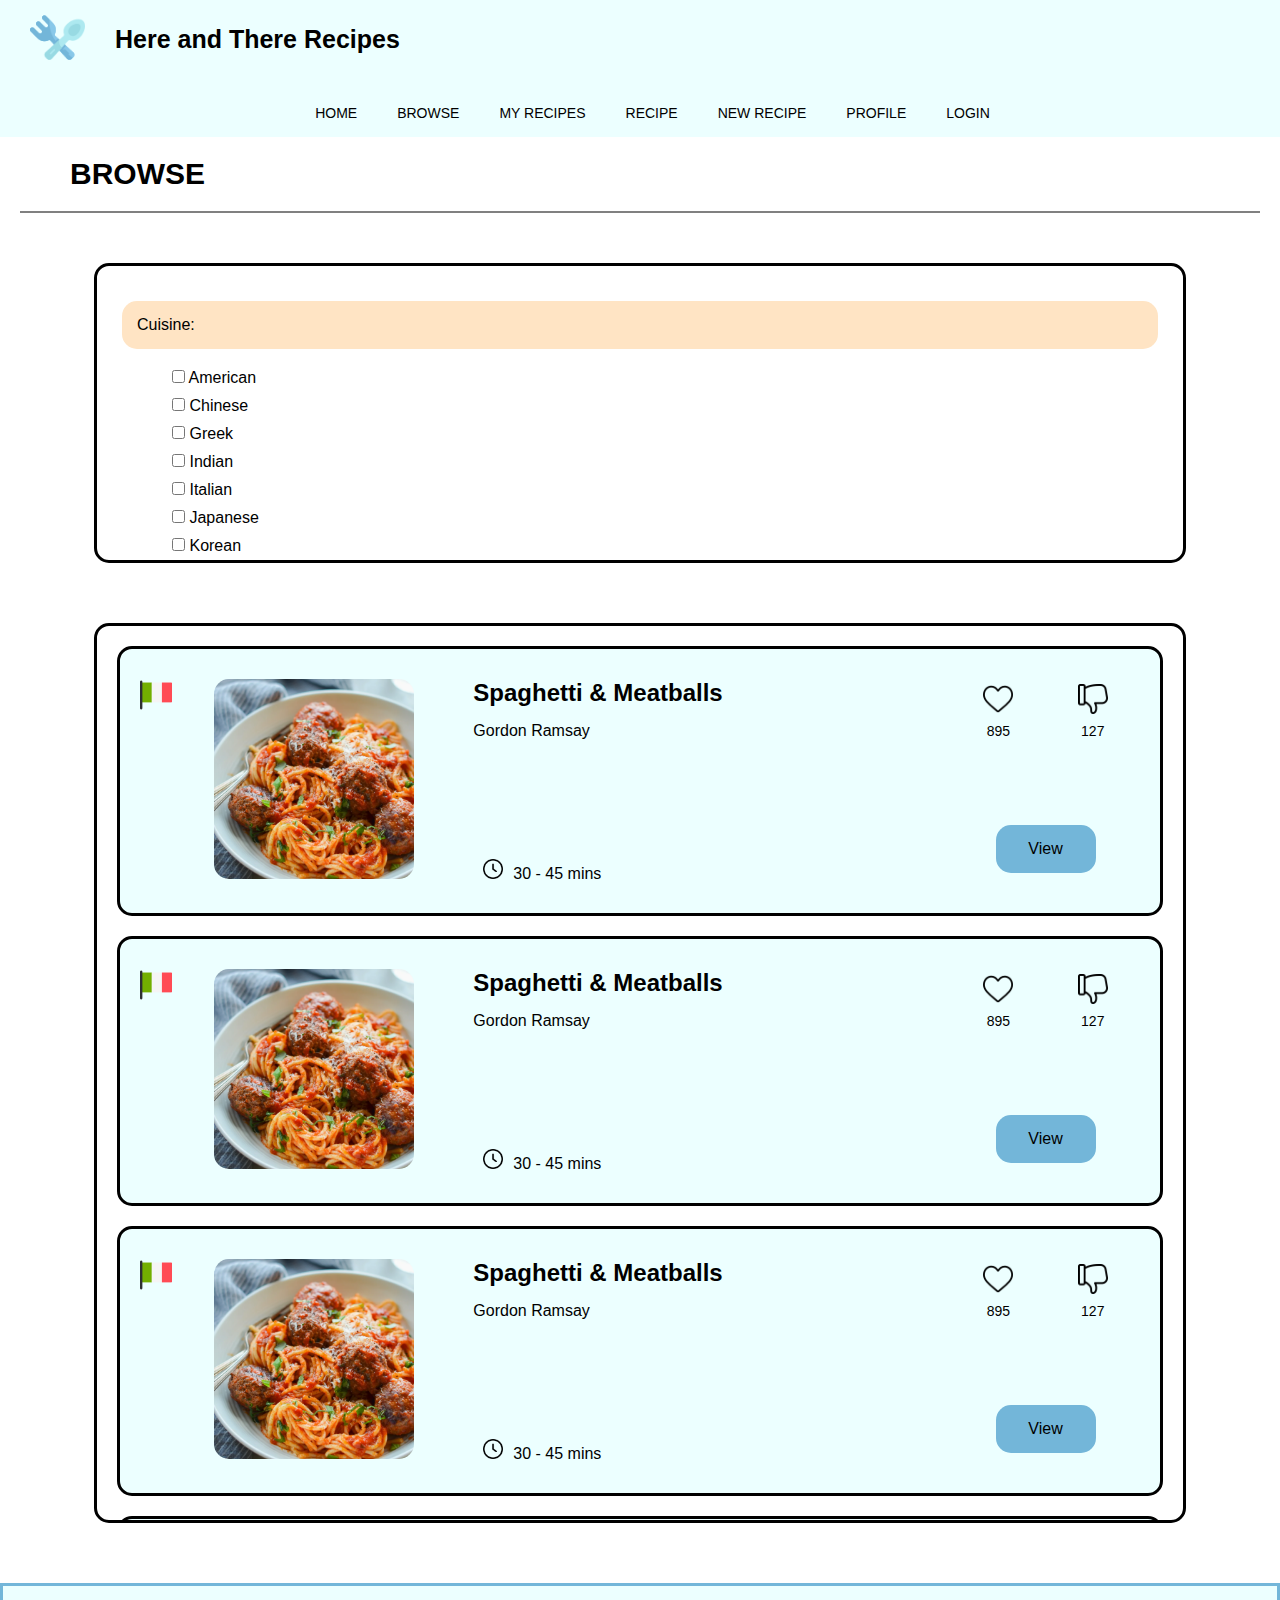
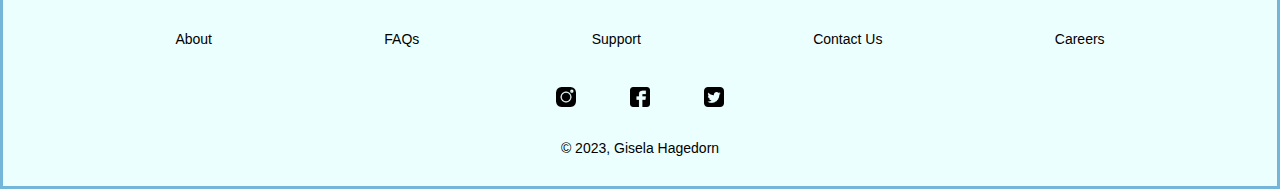
<file: browse.html>
<!DOCTYPE html>
<html lang="en">
    <head>
        <title>Browse</title>
        <meta name="viewport" content="width=device-width, initial-scale=1.0">
        <link rel="icon" type="image/png" href="img/flavicon.png">
        <link rel="stylesheet" href="style.css">
    </head>
    <body>
        <script src="scripts/script.js"></script>

        <!--*Navbar-->
        <nav class="navbar">
            <div class="logo">
                <div class="container">
                    <a href="index.html">
                        <img src="img/logo.png" alt="Logo Image" id="logo_image">
                    </a>
                </div>
                <div class="container">
                    <p id="logo_title">Here and There Recipes</p>
                </div>
            </div>
            <ul class="nav_links">
                <li><a href="index.html">HOME</a></li>
                <li><a href="browse.html">BROWSE</a></li>
                <li><a href="myrecipes.html">MY RECIPES</a></li>
                <li><a href="recipe.html">RECIPE</a></li>
                <li><a href="newrecipe.html">NEW RECIPE</a></li>
                <li><a href="profile.html">PROFILE</a></li>
                <li><a href="login.html">LOGIN</a></li>
            </ul>
        </nav>

        <!--*Main-->
        <main>
            <div class="page_title">
                <h1>BROWSE</h1>
                <hr>
            </div>
            <!--*Page Content-->
            <div class="page_content" id="browse_page">
                <div class="split_content">
                    <!--*Aside-->
                    <aside class="scrollable">
                        <!--Cuisine Filter-->
                        <div class="filter_option" id="cuisine_options">
                            <p class="filter_title">Cuisine:</p>
                            <form>
                                <div class="filter_choice">
                                    <input type="checkbox" value="American" class="input_cuisine_check">
                                    <label >American</label>
                                </div>
                                <div class="filter_choice">
                                    <input type="checkbox" value="Chinese" class="input_cuisine_check">
                                    <label>Chinese</label>
                                </div>
                                <div class="filter_choice">
                                    <input type="checkbox" value="Greek" class="input_cuisine_check">
                                    <label>Greek</label>
                                </div>
                                <div class="filter_choice">
                                    <input type="checkbox" value="Indian" class="input_cuisine_check">
                                    <label>Indian</label>
                                </div>
                                <div class="filter_choice">
                                    <input type="checkbox" value="Italian" class="input_cuisine_check">
                                    <label >Italian</label>
                                </div>
                                <div class="filter_choice">
                                    <input type="checkbox" value="Japanese" class="input_cuisine_check">
                                    <label>Japanese</label>
                                </div>
                                <div class="filter_choice">
                                    <input type="checkbox" value="Korean" class="input_cuisine_check">
                                    <label>Korean</label>
                                </div>
                                <div class="filter_choice">
                                    <input type="checkbox" value="Mexican" class="input_cuisine_check">
                                    <label>Mexican</label>
                                </div>
                            </form>   
                        </div>
                        <!--Style Filter-->
                        <div class="filter_option">
                            <p class="filter_title">Style:</p>
                            <div class="filter_choice">
                                <input type="checkbox">
                                <label>Quick and Easy</label>
                            </div>
                            <div class="filter_choice">
                                <input type="checkbox">
                                <label >Vegetarian</label>
                            </div>
                            <div class="filter_choice">
                                <input type="checkbox">
                                <label>Vegan</label>
                            </div>
                            <div class="filter_choice">
                                <input type="checkbox">
                                <label>Fusion</label>
                            </div>
                            <div class="filter_choice">
                                <input type="checkbox">
                                <label>Gourmet</label>
                            </div>
                            <div class="filter_choice">
                                <input type="checkbox">
                                <label>Traditional</label>
                            </div>
                        </div>
                        <!--Difficulty Filter-->
                        <div class="filter_option">
                            <p class="filter_title">Difficulty:</p>
                            <div class="filter_choice">
                                <input type="checkbox">
                                <label>Super Easy</label>
                            </div>
                            <div class="filter_choice">
                                <input type="checkbox">
                                <label >Beginner</label>
                            </div>
                            <div class="filter_choice">
                                <input type="checkbox">
                                <label>Intermediate</label>
                            </div>
                            <div class="filter_choice">
                                <input type="checkbox">
                                <label>Hard</label>
                            </div>
                            <div class="filter_choice">
                                <input type="checkbox">
                                <label>Expert</label>
                            </div>
                        </div>
                        <!--Time Filter-->
                        <div class="filter_option">
                            <p class="filter_title">Time:</p>
                        </div>
                        <!--Calories Filter-->
                        <div class="filter_option">
                            <p class="filter_title">Calories:</p>
                        </div>
                    </aside>
                    <!--*Article-->
                    <article class="scrollable">
                        <!--Recipe Item 1-->
                        <div class="browse_recipe_item">
                            <div class="browse_item_flag">
                                <img src="img/italian_flag.png" alt="flag" class="browse_item_flag_image">
                            </div>
                            <div class="browse_item_picture">
                                <img src="img/spaghetti_and_meatballs_image.png" alt="spaghetti & meatballs" class="browse_item_image">
                            </div>
                            <div class="browse_item_info">
                                <div>
                                    <h2 class="browse_recipe_title">Spaghetti & Meatballs</h2>
                                    <p>Gordon Ramsay</p>
                                </div>
                                <div>
                                    <p class="icon_text"><img src="img/cook_time.png" alt="cook time" class="icon">30 - 45 mins</p>
                                </div>
                            </div>
                            <div class="browse_item_buttons center">
                                <div class="like-dislikes">
                                    <div class="item">
                                        <img src="img/heart.png" alt="like" class="like_image">
                                        <p class="like_count"></p>
                                    </div>
                                    <div class="item">
                                        <img src="img/dislike_clear.png" alt="dislike" class="dislike_image">
                                        <p class="dislike_count"></p>
                                    </div>
                                </div>
                                <div>
                                    <button class="btn_view_recipe">View</button>
                                </div>
                            </div>
                        </div>
                        <!--Recipe Item 2-->
                        <div class="browse_recipe_item">
                            <div class="browse_item_flag">
                                <img src="img/italian_flag.png" alt="flag" class="browse_item_flag_image">
                            </div>
                            <div class="browse_item_picture">
                                <img src="img/spaghetti_and_meatballs_image.png" alt="spaghetti & meatballs" class="browse_item_image">
                            </div>
                            <div class="browse_item_info">
                                <div>
                                    <h2 class="browse_recipe_title">Spaghetti & Meatballs</h2>
                                    <p>Gordon Ramsay</p>
                                </div>
                                <div>
                                    <p class="icon_text"><img src="img/cook_time.png" alt="cook time" class="icon">30 - 45 mins</p>
                                </div>
                            </div>
                            <div class="browse_item_buttons center">
                                <div class="like-dislikes">
                                    <div class="item">
                                        <img src="img/heart.png" alt="like" class="like_image">
                                        <p class="like_count"></p>
                                    </div>
                                    <div class="item">
                                        <img src="img/dislike_clear.png" alt="dislike" class="dislike_image">
                                        <p class="dislike_count"></p>
                                    </div>
                                </div>
                                <div>
                                    <button class="btn_view_recipe">View</button>
                                </div>
                            </div>
                        </div>
                        <!--Recipe Item 3-->
                        <div class="browse_recipe_item">
                            <div class="browse_item_flag">
                                <img src="img/italian_flag.png" alt="flag" class="browse_item_flag_image">
                            </div>
                            <div class="browse_item_picture">
                                <img src="img/spaghetti_and_meatballs_image.png" alt="spaghetti & meatballs" class="browse_item_image">
                            </div>
                            <div class="browse_item_info">
                                <div>
                                    <h2 class="browse_recipe_title">Spaghetti & Meatballs</h2>
                                    <p>Gordon Ramsay</p>
                                </div>
                                <div>
                                    <p class="icon_text"><img src="img/cook_time.png" alt="cook time" class="icon">30 - 45 mins</p>
                                </div>
                            </div>
                            <div class="browse_item_buttons center">
                                <div class="like-dislikes">
                                    <div class="item">
                                        <img src="img/heart.png" alt="like" class="like_image">
                                        <p class="like_count"></p>
                                    </div>
                                    <div class="item">
                                        <img src="img/dislike_clear.png" alt="dislike" class="dislike_image">
                                        <p class="dislike_count"></p>
                                    </div>
                                </div>
                                <div>
                                    <button class="btn_view_recipe">View</button>
                                </div>
                            </div>
                        </div>
                        <!--Recipe Item 4-->
                        <div class="browse_recipe_item">
                            <div class="browse_item_flag">
                                <img src="img/italian_flag.png" alt="flag" class="browse_item_flag_image">
                            </div>
                            <div class="browse_item_picture">
                                <img src="img/spaghetti_and_meatballs_image.png" alt="spaghetti & meatballs" class="browse_item_image">
                            </div>
                            <div class="browse_item_info">
                                <div>
                                    <h2 class="browse_recipe_title">Spaghetti & Meatballs</h2>
                                    <p>Gordon Ramsay</p>
                                </div>
                                <div>
                                    <p class="icon_text"><img src="img/cook_time.png" alt="cook time" class="icon">30 - 45 mins</p>
                                </div>
                            </div>
                            <div class="browse_item_buttons center">
                                <div class="like-dislikes">
                                    <div class="item">
                                        <img src="img/heart.png" alt="like" class="like_image">
                                        <p class="like_count"></p>
                                    </div>
                                    <div class="item">
                                        <img src="img/dislike_clear.png" alt="dislike" class="dislike_image">
                                        <p class="dislike_count"></p>
                                    </div>
                                </div>
                                <div>
                                    <button class="btn_view_recipe">View</button>
                                </div>
                            </div>
                        </div>
                    </article>
                </div>
            </div>
        </main>

        <!--*Footer-->
        <footer>
            <div class="center">
                <div id="link_bar">
                    <a href="/" target="_blank">About</a>
                    <a href="/" target="_blank">FAQs</a>
                    <a href="/" target="_blank">Support</a>
                    <a href="/" target="_blank">Contact Us</a>
                    <a href="/" target="_blank">Careers</a>
                </div>
                <div id="icon_bar">
                    <div class="">
                        <a href="https://www.instagram.com/" target="_blank">
                            <img src="img/instagram.png" alt="Instagram Logo">
                        </a>
                        <a href="https://www.facebook.com/" target="_blank">
                            <img src="img/facebook.png" alt="Facebook Logo">
                        </a>
                        <a href="https://twitter.com/" target="_blank">
                            <img src="img/twitter.png" alt="Twitter Logo">
                        </a>
                    </div>
                </div>
                <p>© 2023, Gisela Hagedorn</p>
            </div>
        </footer>

        <script src="scripts/script.js"></script>
    </body>
</html>
</file>
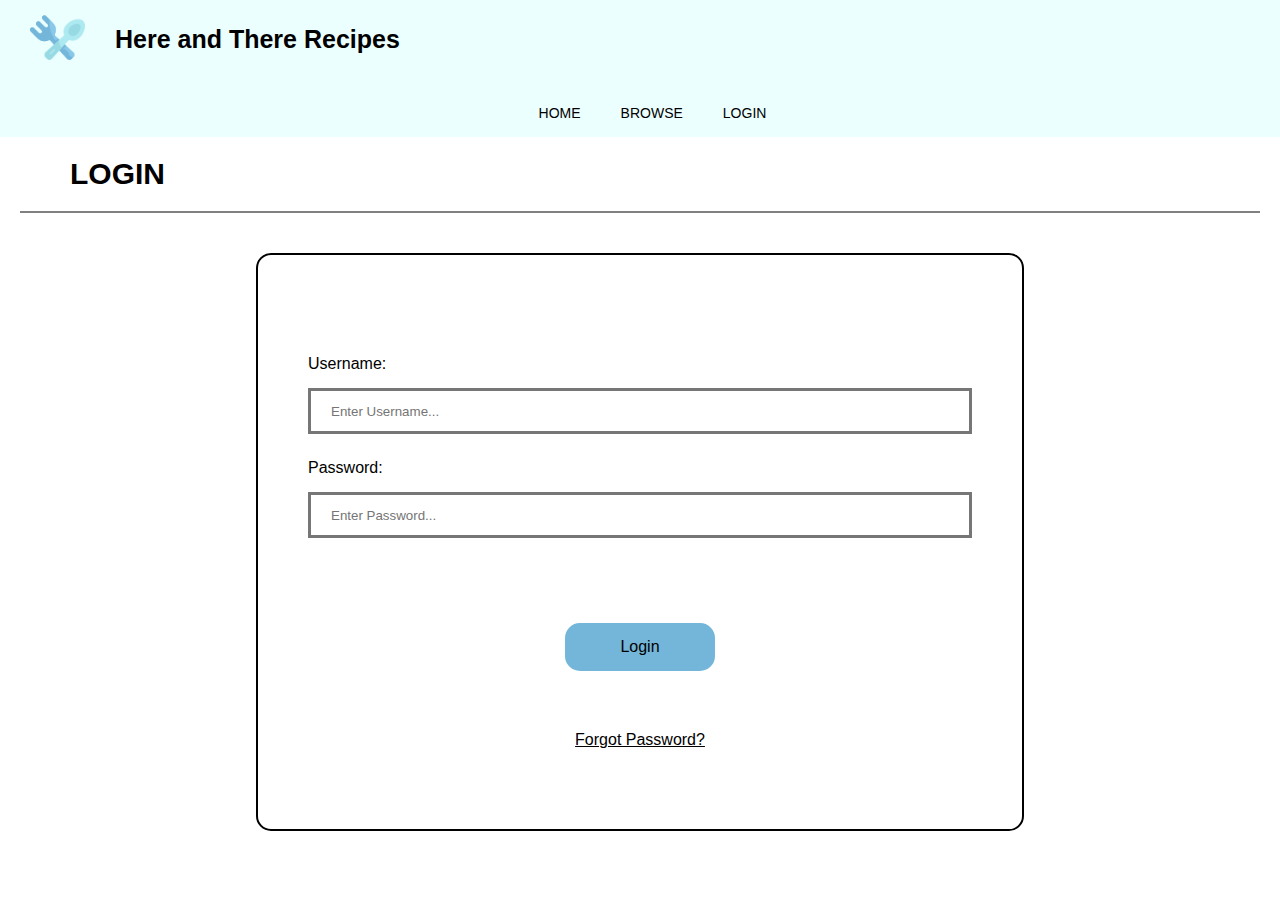
<file: login.html>
<!DOCTYPE html>
<html lang="en">
    <head>
        <title>Login</title>
        <link rel="icon" type="image/png" href="img/flavicon.png">
        <link rel="stylesheet" href="style.css">
    </head>
    <body>
        <script src="scripts/script.js"></script>
        
        <!--*Navbar-->
        <nav class="navbar">
            <div class="logo">
                <div class="container">
                    <a href="index.html">
                        <img src="img/logo.png" alt="Logo Image" id="logo_image">
                    </a>
                </div>
                <div class="container">
                    <p id="logo_title">Here and There Recipes</p>
                </div>
            </div>
            <ul class="nav_links" id="nav_links_login">
                <li><a href="index.html">HOME</a></li>
                <li><a href="browse.html">BROWSE</a></li>
                <li id="login_link"><a href="login.html">LOGIN</a></li>
            </ul>
        </nav>

        <main>
            <!-- <div class="page_content">
                <div class="border-black empty_page">
                    <img src="/img/under_development.png" alt="under development">
                    <p>Oops... Looks like this page is still under development.</p>
                </div>
            </div> -->

            <div class="page_title">
                <h1>LOGIN</h1>
                <hr>
            </div>

            <div class="page_content" id="login_page">
                <form id="login_form">
                    <div class="border-black" id="login_form_container">
                        <p id="login_error_message"></p>
                        <label>Username: </label>
                        <input type="text" placeholder="Enter Username..." name="username" id="input_username">
                        <label>Password: </label>
                        <input type="text" placeholder="Enter Password..." name="password" id="input_password">
                        <div id="login_form_buttons">
                            <button type="button" id="btn_login">Login</button>
                        </div>   
                       <div class="center" id="forgot_password">
                            <p><u>Forgot Password?</u></p>
                       </div>
                    </div>
                </form>
            </div>
        </main>

        <script src="scripts/script.js"></script>
    </body>
</html>
</file>
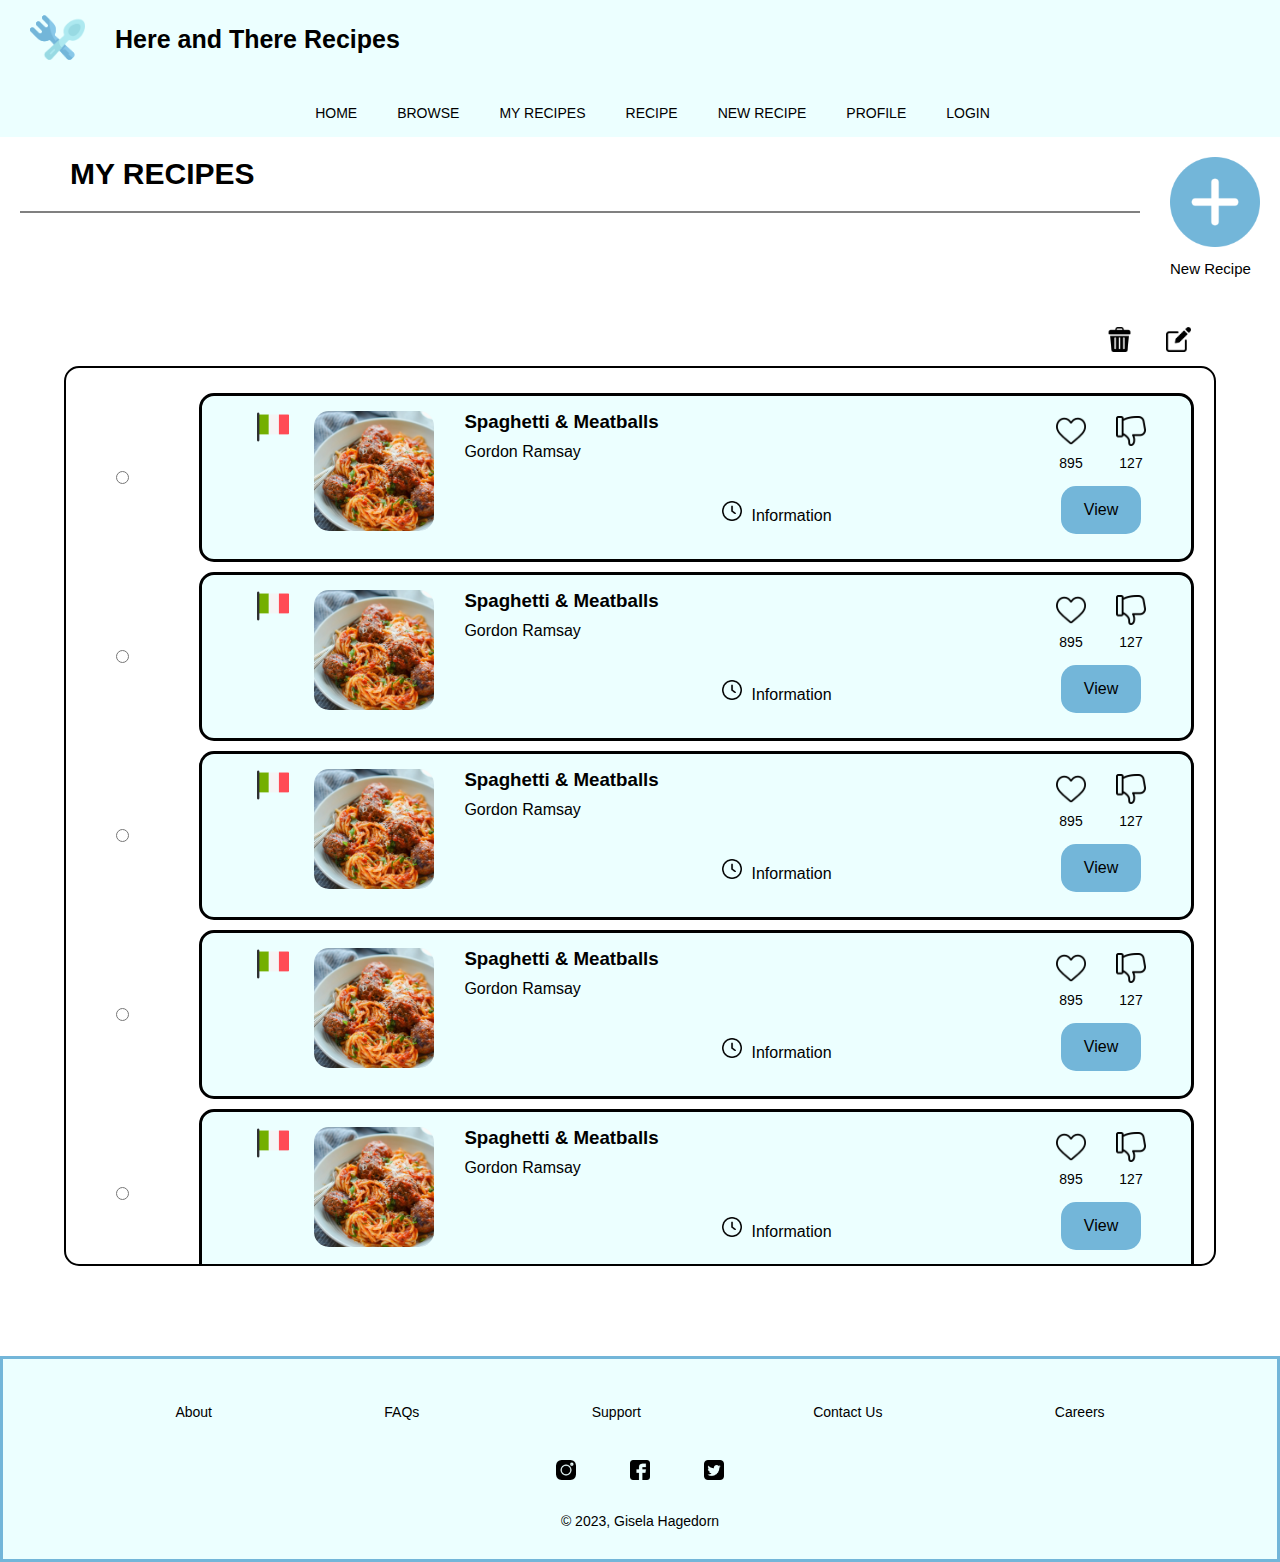
<file: myrecipes.html>
<!DOCTYPE html>
<html lang="en">
    <head>
        <title>My Recipes</title>
        <link rel="icon" type="image/png" href="img/flavicon.png">
        <link rel="stylesheet" href="style.css">
    </head>
    <body>
        <script src="scripts/script.js"></script>
        
        <!--*Navbar-->
        <nav class="navbar">
            <div class="logo">
                <div class="container">
                    <a href="index.html">
                        <img src="img/logo.png" alt="Logo Image" id="logo_image">
                    </a>
                </div>
                <div class="container">
                    <p id="logo_title">Here and There Recipes</p>
                </div>
            </div>
            <ul class="nav_links">
                <li><a href="index.html">HOME</a></li>
                <li><a href="browse.html">BROWSE</a></li>
                <li><a href="myrecipes.html">MY RECIPES</a></li>
                <li><a href="recipe.html">RECIPE</a></li>
                <li><a href="newrecipe.html">NEW RECIPE</a></li>
                <li><a href="profile.html">PROFILE</a></li>
                <li><a href="login.html">LOGIN</a></li>
            </ul>
        </nav>

        <!--*Main-->
        <main>
            <div class="page_title" id="mr_title">
                <div id="title_name">
                    <h1>MY RECIPES</h1>
                    <hr>
                </div>
                <!--New Recipe Button-->
                <div id="new_recipe">
                    <a href="newrecipe.html"><img src="img/new_recipe.png" alt="new recipe"></a>
                    <p>New Recipe</p>
                </div>
            </div>
            <!--*Page Content-->
            <div class="page_content" id="my_recipes_page">
                <!--Edit Buttons-->
                <div id="edit_buttons">
                    <img src="img/trash.png" alt="delete" id="trash_recipe">
                    <img src="img/edit.png" alt="edit">
                </div>
                <!--*Recipe Items-->
                <div class="border-black scrollable" id="my_recipes_items">
                    <!--Recipe Item 1-->
                    <div class="my_recipe_item">
                        <input type="radio" name="my_recipes">
                        <div class="mr_item">
                            <div class="mr_flag">
                                <img src="img/italian_flag.png" alt="italian">
                            </div>
                            <div class="mr_picture">
                                <img src="img/spaghetti_and_meatballs_image.png" alt="spaghetti & meatballs" class="mr_item_image">
                            </div>
                            <div class="mr_title">
                                <h3>Spaghetti & Meatballs</h3>
                                <p>Gordon Ramsay</p>
                            </div>
                            <div class="mr_info">
                                <p><img src="img/cook_time.png" alt="cook time" class="icon">Information</p>
                            </div>
                            <div class="mr_buttons">
                                <div class="like-dislikes">
                                    <div class="item">
                                        <img src="img/heart.png" alt="like" class="like_image">
                                        <p class="like_count"></p>
                                    </div>
                                    <div class="item">
                                        <img src="img/dislike_clear.png" alt="dislike" class="dislike_image">
                                        <p class="dislike_count"></p>
                                    </div>
                                </div>
                                <button class="btn_view_recipe">View</button>
                            </div>
                        </div>
                    </div>
                    <!--Recipe Item 2-->
                    <div class="my_recipe_item">
                        <input type="radio" name="my_recipes">
                        <div class="mr_item">
                            <div class="mr_flag">
                                <img src="img/italian_flag.png" alt="italian">
                            </div>
                            <div class="mr_picture">
                                <img src="img/spaghetti_and_meatballs_image.png" alt="spaghetti & meatballs" class="mr_item_image">
                            </div>
                            <div class="mr_title">
                                <h3>Spaghetti & Meatballs</h3>
                                <p>Gordon Ramsay</p>
                            </div>
                            <div class="mr_info">
                                <p><img src="img/cook_time.png" alt="cook time" class="icon">Information</p>
                            </div>
                            <div class="mr_buttons">
                                <div class="like-dislikes">
                                    <div class="item">
                                        <img src="img/heart.png" alt="like" class="like_image">
                                        <p class="like_count"></p>
                                    </div>
                                    <div class="item">
                                        <img src="img/dislike_clear.png" alt="dislike" class="dislike_image">
                                        <p class="dislike_count"></p>
                                    </div>
                                </div>
                                <button class="btn_view_recipe">View</button>
                            </div>
                        </div>
                    </div>
                    <!--Recipe Item 3-->
                    <div class="my_recipe_item">
                        <input type="radio" name="my_recipes">
                        <div class="mr_item">
                            <div class="mr_flag">
                                <img src="img/italian_flag.png" alt="italian">
                            </div>
                            <div class="mr_picture">
                                <img src="img/spaghetti_and_meatballs_image.png" alt="spaghetti & meatballs" class="mr_item_image">
                            </div>
                            <div class="mr_title">
                                <h3>Spaghetti & Meatballs</h3>
                                <p>Gordon Ramsay</p>
                            </div>
                            <div class="mr_info">
                                <p><img src="img/cook_time.png" alt="cook time" class="icon">Information</p>
                            </div>
                            <div class="mr_buttons">
                                <div class="like-dislikes">
                                    <div class="item">
                                        <img src="img/heart.png" alt="like" class="like_image">
                                        <p class="like_count"></p>
                                    </div>
                                    <div class="item">
                                        <img src="img/dislike_clear.png" alt="dislike" class="dislike_image">
                                        <p class="dislike_count"></p>
                                    </div>
                                </div>
                                <button class="btn_view_recipe">View</button>
                            </div>
                        </div>
                    </div>
                    <!--Recipe Item 4-->
                    <div class="my_recipe_item">
                        <input type="radio" name="my_recipes">
                        <div class="mr_item">
                            <div class="mr_flag">
                                <img src="img/italian_flag.png" alt="italian">
                            </div>
                            <div class="mr_picture">
                                <img src="img/spaghetti_and_meatballs_image.png" alt="spaghetti & meatballs" class="mr_item_image">
                            </div>
                            <div class="mr_title">
                                <h3>Spaghetti & Meatballs</h3>
                                <p>Gordon Ramsay</p>
                            </div>
                            <div class="mr_info">
                                <p><img src="img/cook_time.png" alt="cook time" class="icon">Information</p>
                            </div>
                            <div class="mr_buttons">
                                <div class="like-dislikes">
                                    <div class="item">
                                        <img src="img/heart.png" alt="like" class="like_image">
                                        <p class="like_count"></p>
                                    </div>
                                    <div class="item">
                                        <img src="img/dislike_clear.png" alt="dislike" class="dislike_image">
                                        <p class="dislike_count"></p>
                                    </div>
                                </div>
                                <button class="btn_view_recipe">View</button>
                            </div>
                        </div>
                    </div>
                    <!--Recipe Item 5-->
                    <div class="my_recipe_item">
                        <input type="radio" name="my_recipes">
                        <div class="mr_item">
                            <div class="mr_flag">
                                <img src="img/italian_flag.png" alt="italian">
                            </div>
                            <div class="mr_picture">
                                <img src="img/spaghetti_and_meatballs_image.png" alt="spaghetti & meatballs" class="mr_item_image">
                            </div>
                            <div class="mr_title">
                                <h3>Spaghetti & Meatballs</h3>
                                <p>Gordon Ramsay</p>
                            </div>
                            <div class="mr_info">
                                <p><img src="img/cook_time.png" alt="cook time" class="icon">Information</p>
                            </div>
                            <div class="mr_buttons">
                                <div class="like-dislikes">
                                    <div class="item">
                                        <img src="img/heart.png" alt="like" class="like_image">
                                        <p class="like_count"></p>
                                    </div>
                                    <div class="item">
                                        <img src="img/dislike_clear.png" alt="dislike" class="dislike_image">
                                        <p class="dislike_count"></p>
                                    </div>
                                </div>
                                <button class="btn_view_recipe">View</button>
                            </div>
                        </div>
                    </div>
                    <!--Recipe Item 6-->
                    <div class="my_recipe_item">
                        <input type="radio" name="my_recipes">
                        <div class="mr_item">
                            <div class="mr_flag">
                                <img src="img/italian_flag.png" alt="italian">
                            </div>
                            <div class="mr_picture">
                                <img src="img/spaghetti_and_meatballs_image.png" alt="spaghetti & meatballs" class="mr_item_image">
                            </div>
                            <div class="mr_title">
                                <h3>Spaghetti & Meatballs</h3>
                                <p>Gordon Ramsay</p>
                            </div>
                            <div class="mr_info">
                                <p><img src="img/cook_time.png" alt="cook time" class="icon">Information</p>
                            </div>
                            <div class="mr_buttons">
                                <div class="like-dislikes">
                                    <div class="item">
                                        <img src="img/heart.png" alt="like" class="like_image">
                                        <p class="like_count"></p>
                                    </div>
                                    <div class="item">
                                        <img src="img/dislike_clear.png" alt="dislike" class="dislike_image">
                                        <p class="dislike_count"></p>
                                    </div>
                                </div>
                                <button class="btn_view_recipe">View</button>
                            </div>
                        </div>
                    </div>
                </div>
            </div>
        </main>
        
        <!--*Footer-->
        <footer>
            <div class="center">
                <div id="link_bar">
                    <a href="/" target="_blank">About</a>
                    <a href="/" target="_blank">FAQs</a>
                    <a href="/" target="_blank">Support</a>
                    <a href="/" target="_blank">Contact Us</a>
                    <a href="/" target="_blank">Careers</a>
                </div>
                <div id="icon_bar">
                    <div class="">
                        <a href="https://www.instagram.com/" target="_blank">
                            <img src="img/instagram.png" alt="Instagram Logo">
                        </a>
                        <a href="https://www.facebook.com/" target="_blank">
                            <img src="img/facebook.png" alt="Facebook Logo">
                        </a>
                        <a href="https://twitter.com/" target="_blank">
                            <img src="img/twitter.png" alt="Twitter Logo">
                        </a>
                    </div>
                </div>
                <p>© 2023, Gisela Hagedorn</p>
            </div>
        </footer>

        <script src="scripts/script.js"></script>
    </body>
</html>
</file>
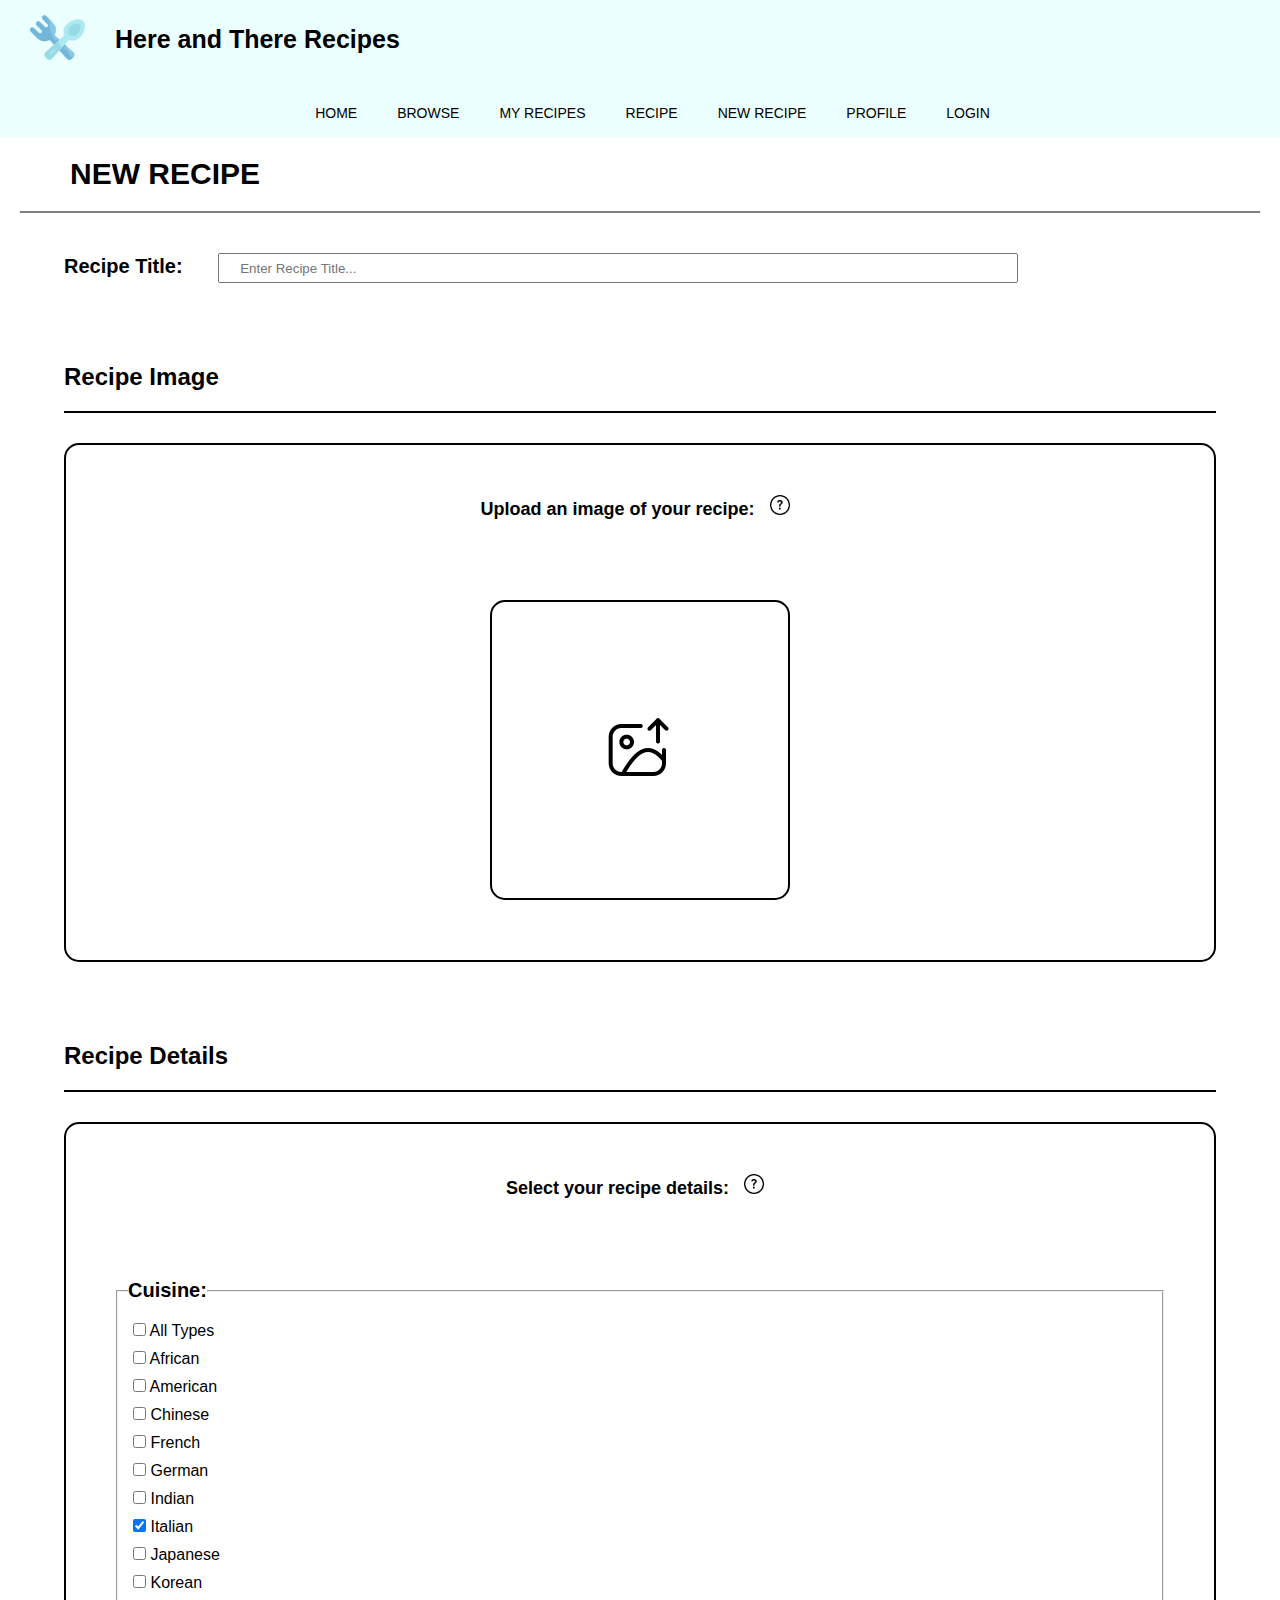
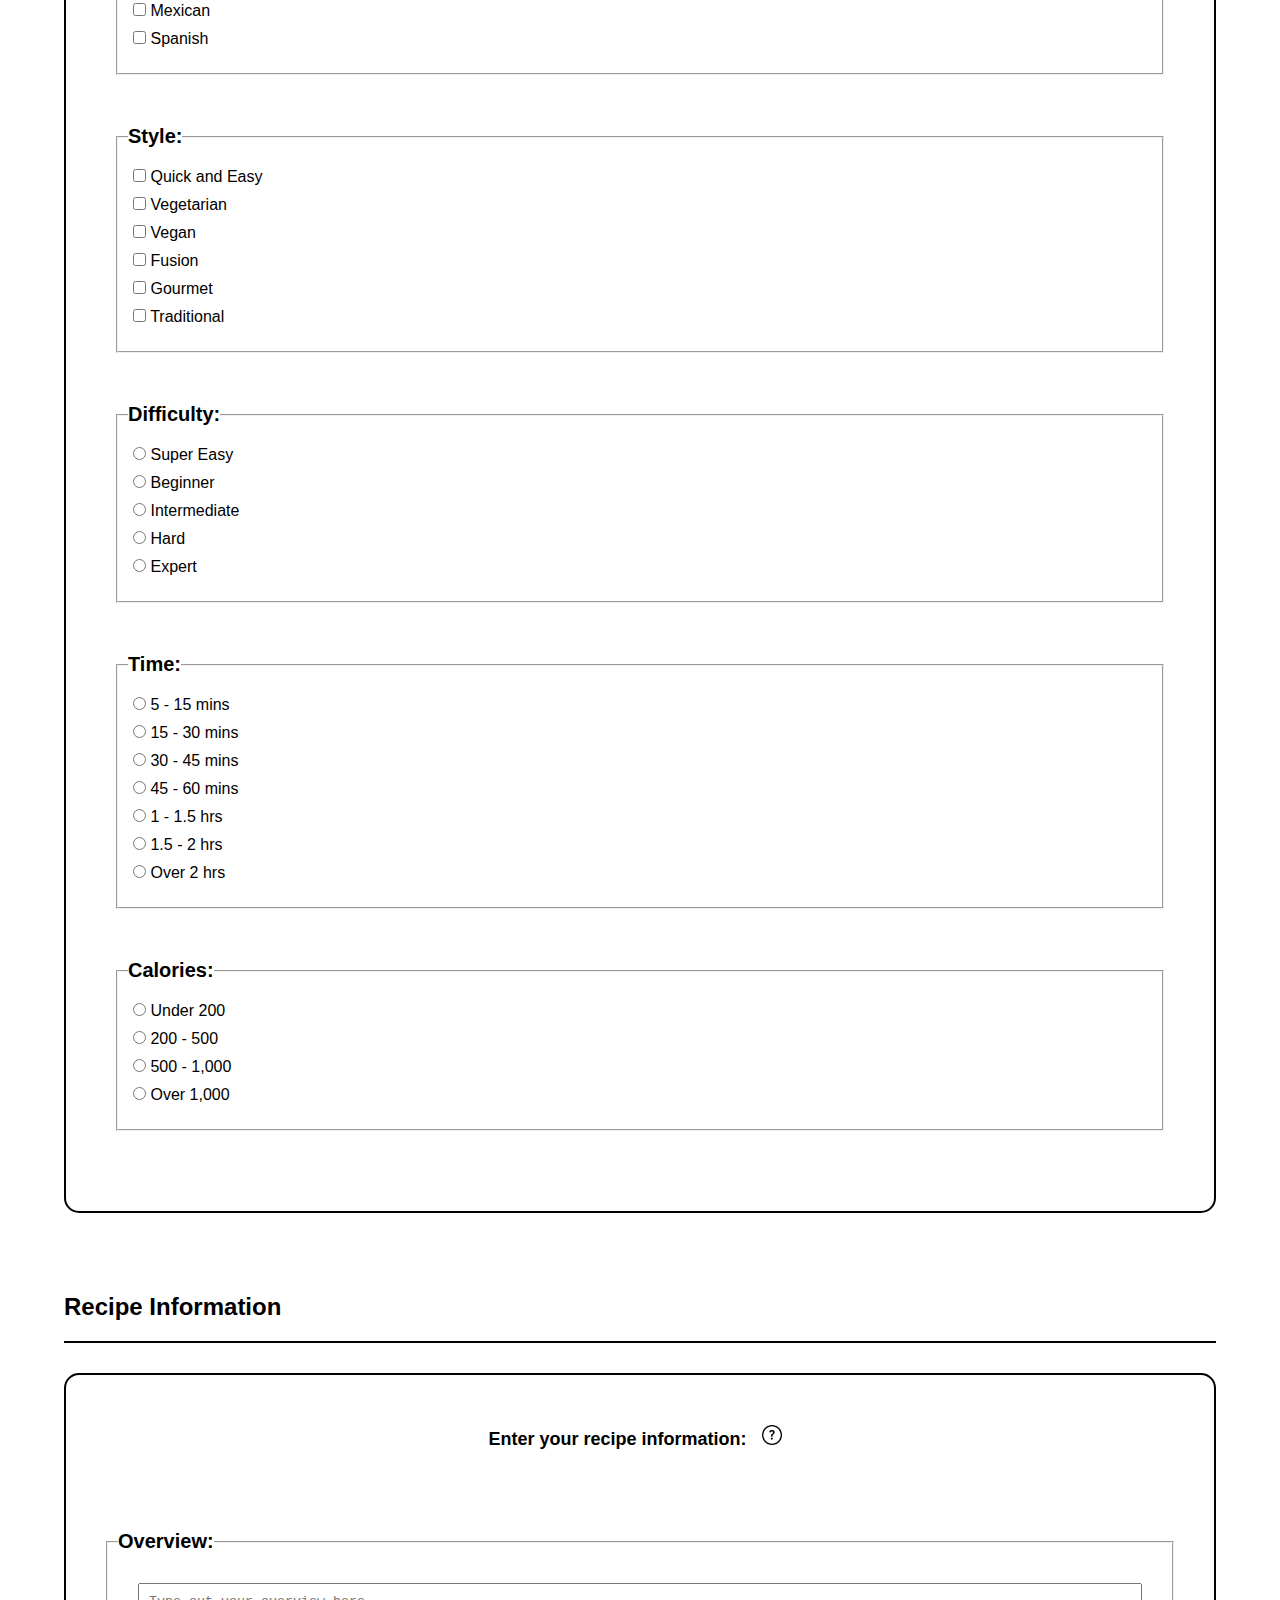
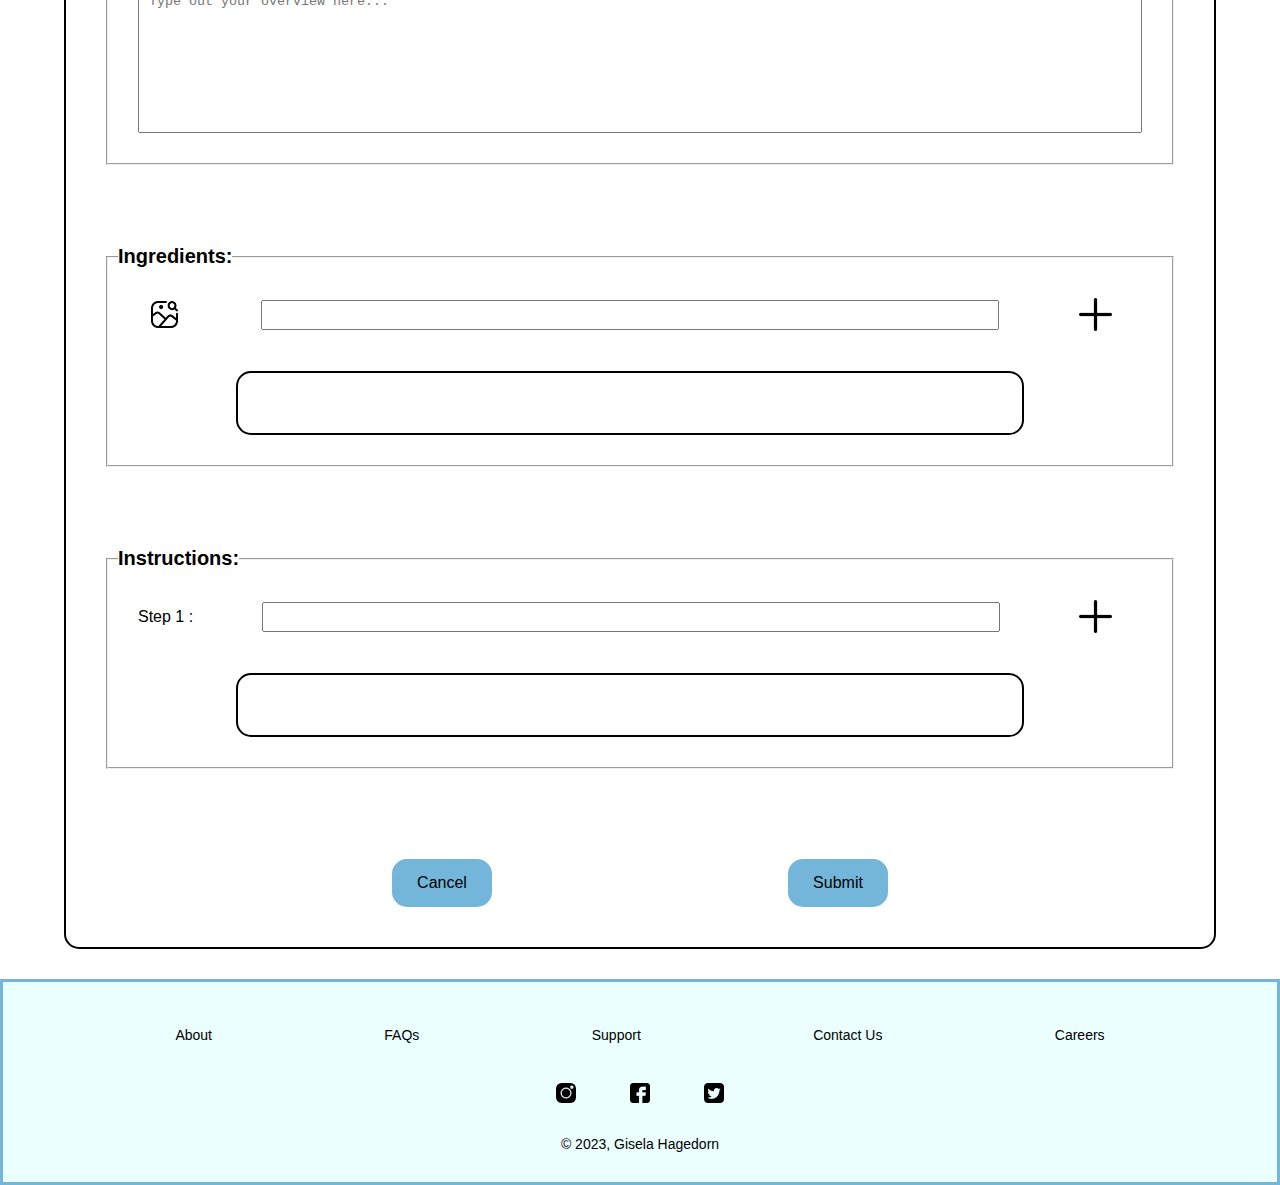
<file: newrecipe.html>
<!DOCTYPE html>
<html lang="en">
    <head>
        <title>Profile</title>
        <link rel="icon" type="image/png" href="img/flavicon.png">
        <link rel="stylesheet" href="style.css">
    </head>
    <body>
        <script src="scripts/script.js"></script>
        
        <!--*Navbar-->
        <nav class="navbar">
            <div class="logo">
                <div class="container">
                    <a href="index.html">
                        <img src="img/logo.png" alt="Logo Image" id="logo_image">
                    </a>
                </div>
                <div class="container">
                    <p id="logo_title">Here and There Recipes</p>
                </div>
            </div>
            <ul class="nav_links">
                <li><a href="index.html">HOME</a></li>
                <li><a href="browse.html">BROWSE</a></li>
                <li><a href="myrecipes.html">MY RECIPES</a></li>
                <li><a href="recipe.html">RECIPE</a></li>
                <li><a href="newrecipe.html">NEW RECIPE</a></li>
                <li><a href="profile.html">PROFILE</a></li>
                <li><a href="login.html">LOGIN</a></li>
            </ul>
        </nav>

        <!--*Main-->
        <main>
            <div class="page_title">
                <h1 id="recipe_header_title">NEW RECIPE</h1>
                <hr>
            </div>
            <!--*Page Content-->
            <div class="page_content" id="create_new_recipe_page">
                <!--Recipe Title Input-->
                <div>
                    <label id="recipe_title" for="recipe_title_input">Recipe Title: </label>
                    <input type="text" id="recipe_title_input" placeholder="Enter Recipe Title...">
                </div>
                <!--Recipe Image Input-->
                <div class="section_heading">
                    <h2>Recipe Image</h2>
                    <hr>
                </div>
                <div class="section border-black">
                    <div>
                        <p class="instruction center">Upload an image of your recipe: <img src="/img/help.png" alt="help" class="icon"></p>
                    </div>
                    <div class="border-black" id="image_input_box">
                        <input type="image" src="img/upload_image.png" alt="Image Upload" id="image_input">
                    </div>
                </div>
                <!--Recipe Details Input-->
                <div class="section_heading">
                    <h2>Recipe Details</h2>
                    <hr>
                </div>
                <div class="section border-black">
                    <p class="instruction center">Select your recipe details: <img src="img/help.png" alt="help" class="icon"></p>
                    <div id="recipe_details">
                        <fieldset>
                            <!--Cuisine Filter-->
                            <legend id="leg_cuisine">Cuisine:</legend>
                            <div class="filter_choice">
                                <input type="checkbox" name="cuisine_type">
                                <label>All Types</label>
                            </div>
                            <div class="filter_choice">
                                <input type="checkbox" name="cuisine_type">
                                <label >African</label>
                            </div>
                            <div class="filter_choice">
                                <input type="checkbox" name="cuisine_type">
                                <label>American</label>
                            </div>
                            <div class="filter_choice">
                                <input type="checkbox" name="cuisine_type">
                                <label>Chinese</label>
                            </div>
                            <div class="filter_choice">
                                <input type="checkbox" name="cuisine_type">
                                <label>French</label>
                            </div>
                            <div class="filter_choice">
                                <input type="checkbox" name="cuisine_type">
                                <label>German</label>
                            </div>
                            <div class="filter_choice">
                                <input type="checkbox" name="cuisine_type">
                                <label>Indian</label>
                            </div>
                            <div class="filter_choice">
                                <input type="checkbox" name="cuisine_type" checked>
                                <label >Italian</label>
                            </div>
                            <div class="filter_choice">
                                <input type="checkbox" name="cuisine_type">
                                <label>Japanese</label>
                            </div>
                            <div class="filter_choice">
                                <input type="checkbox" name="cuisine_type">
                                <label>Korean</label>
                            </div>
                            <div class="filter_choice">
                                <input type="checkbox" name="cuisine_type">
                                <label>Mexican</label>
                            </div>
                            <div class="filter_choice">
                                <input type="checkbox" name="cuisine_type">
                                <label>Spanish</label>
                            </div>
                        </fieldset>
                        <fieldset>
                            <!--Style Filter-->
                            <legend id="leg_style">Style:</legend>
                            <div class="filter_choice">
                                <input type="checkbox" name="style_type">
                                <label>Quick and Easy</label>
                            </div>
                            <div class="filter_choice">
                                <input type="checkbox" name="style_type">
                                <label >Vegetarian</label>
                            </div>
                            <div class="filter_choice">
                                <input type="checkbox" name="style_type">
                                <label>Vegan</label>
                            </div>
                            <div class="filter_choice">
                                <input type="checkbox" name="style_type">
                                <label>Fusion</label>
                            </div>
                            <div class="filter_choice">
                                <input type="checkbox" name="style_type">
                                <label>Gourmet</label>
                            </div>
                            <div class="filter_choice">
                                <input type="checkbox" name="style_type">
                                <label>Traditional</label>
                            </div>
                        </fieldset>
                        <fieldset>
                            <!--Difficulty Filter-->
                            <legend id="leg_dif">Difficulty:</legend>
                            <div class="filter_choice">
                                <input type="radio" name="dif">
                                <label>Super Easy</label>
                            </div>
                            <div class="filter_choice">
                                <input type="radio" name="dif">
                                <label >Beginner</label>
                            </div>
                            <div class="filter_choice">
                                <input type="radio" name="dif">
                                <label>Intermediate</label>
                            </div>
                            <div class="filter_choice">
                                <input type="radio" name="dif">
                                <label>Hard</label>
                            </div>
                            <div class="filter_choice">
                                <input type="radio" name="dif">
                                <label>Expert</label>
                            </div>
                        </fieldset>
                        <fieldset>
                            <!--Time Filter-->
                            <legend id="leg_time">Time:</legend>
                            <div class="filter_choice">
                                <input type="radio" name="time">
                                <label>5 - 15 mins</label>
                            </div>
                            <div class="filter_choice">
                                <input type="radio" name="time">
                                <label >15 - 30 mins</label>
                            </div>
                            <div class="filter_choice">
                                <input type="radio" name="time">
                                <label>30 - 45 mins</label>
                            </div>
                            <div class="filter_choice">
                                <input type="radio" name="time">
                                <label>45 - 60 mins</label>
                            </div>
                            <div class="filter_choice">
                                <input type="radio" name="time">
                                <label>1 - 1.5 hrs</label>
                            </div>
                            <div class="filter_choice">
                                <input type="radio" name="time">
                                <label>1.5 - 2 hrs</label>
                            </div>
                            <div class="filter_choice">
                                <input type="radio" name="time">
                                <label>Over 2 hrs</label>
                            </div>
                        </fieldset>
                        <fieldset>
                            <!--Calories Filter-->
                            <legend id="leg_cal">Calories:</legend>
                            <div class="filter_choice">
                                <input type="radio" name="cal">
                                <label>Under 200</label>
                            </div>
                            <div class="filter_choice">
                                <input type="radio" name="cal">
                                <label >200 - 500</label>
                            </div>
                            <div class="filter_choice">
                                <input type="radio" name="cal">
                                <label>500 - 1,000</label>
                            </div>
                            <div class="filter_choice">
                                <input type="radio" name="cal">
                                <label>Over 1,000</label>
                            </div>
                        </fieldset>
                    </div>
                </div>
                <!--Recipe Information Input-->
                <div class="section_heading">
                    <h2>Recipe Information</h2>
                    <hr>
                </div>
                <div class="section border-black">
                    <p class="instruction center">Enter your recipe information: <img src="img/help.png" alt="help" class="icon"></p>
                    <div id="recipe_information">
                        <!--Overview Input-->
                        <fieldset>
                            <legend id="leg_overview">Overview:</legend>
                            <div class="legend_area">
                                <textarea id="overview_txtbox" placeholder="Type out your overview here..."></textarea>
                            </div>
                        </fieldset>
                        <!--Ingredients Input-->
                        <fieldset>
                            <legend id="leg_ingredients">Ingredients:</legend>
                            <div class="legend_area column">
                                <div id="ingredient_bar" class="list_bar">
                                    <img src="img/search_image.png" alt="search image">
                                    <input type="text" id="ingredient_input">
                                    <img src="img/plus.png" alt="add" id="plus_ingredient">
                                </div>
                                <div id="ingredient_list" class="list_area">
                                    <div class="border-black list_content" id="ingredient_list_container">

                                    </div>
                                </div>
                            </div>
                        </fieldset>
                        <fieldset>
                            <!--Instructions Input-->
                            <legend id="leg_instructions">Instructions:</legend>
                            <div class="legend_area column">
                                <div id="instructions_bar" class="list_bar">
                                    <label for="step_input"><p id="step_label">Step 1 : </p></label>
                                    <input type="text" id="step_input">
                                    <img src="img/plus.png" alt="add" id="plus_instruction">
                                </div>
                                <div id="instruction_list" class="list_area">
                                    <div class="border-black list_content" id="instruction_list_container"></div>
                                </div>
                            </div>
                        </fieldset>
                        <div id="new_recipe_buttons">
                            <button id="cancel_new_recipe">Cancel</button>
                            <button id="submit_new_recipe">Submit</button>
                        </div>
                    </div>
                </div>
            </div>
        </main>

        <!--*Footer-->
        <footer>
            <div class="center">
                <div id="link_bar">
                    <a href="/" target="_blank">About</a>
                    <a href="/" target="_blank">FAQs</a>
                    <a href="/" target="_blank">Support</a>
                    <a href="/" target="_blank">Contact Us</a>
                    <a href="/" target="_blank">Careers</a>
                </div>
                <div id="icon_bar">
                    <div class="">
                        <a href="https://www.instagram.com/" target="_blank">
                            <img src="img/instagram.png" alt="Instagram Logo">
                        </a>
                        <a href="https://www.facebook.com/" target="_blank">
                            <img src="img/facebook.png" alt="Facebook Logo">
                        </a>
                        <a href="https://twitter.com/" target="_blank">
                            <img src="img/twitter.png" alt="Twitter Logo">
                        </a>
                    </div>
                </div>
                <p>© 2023, Gisela Hagedorn</p>
            </div>
        </footer>

        <script src="scripts/script.js"></script>
    </body>
</html>
</file>
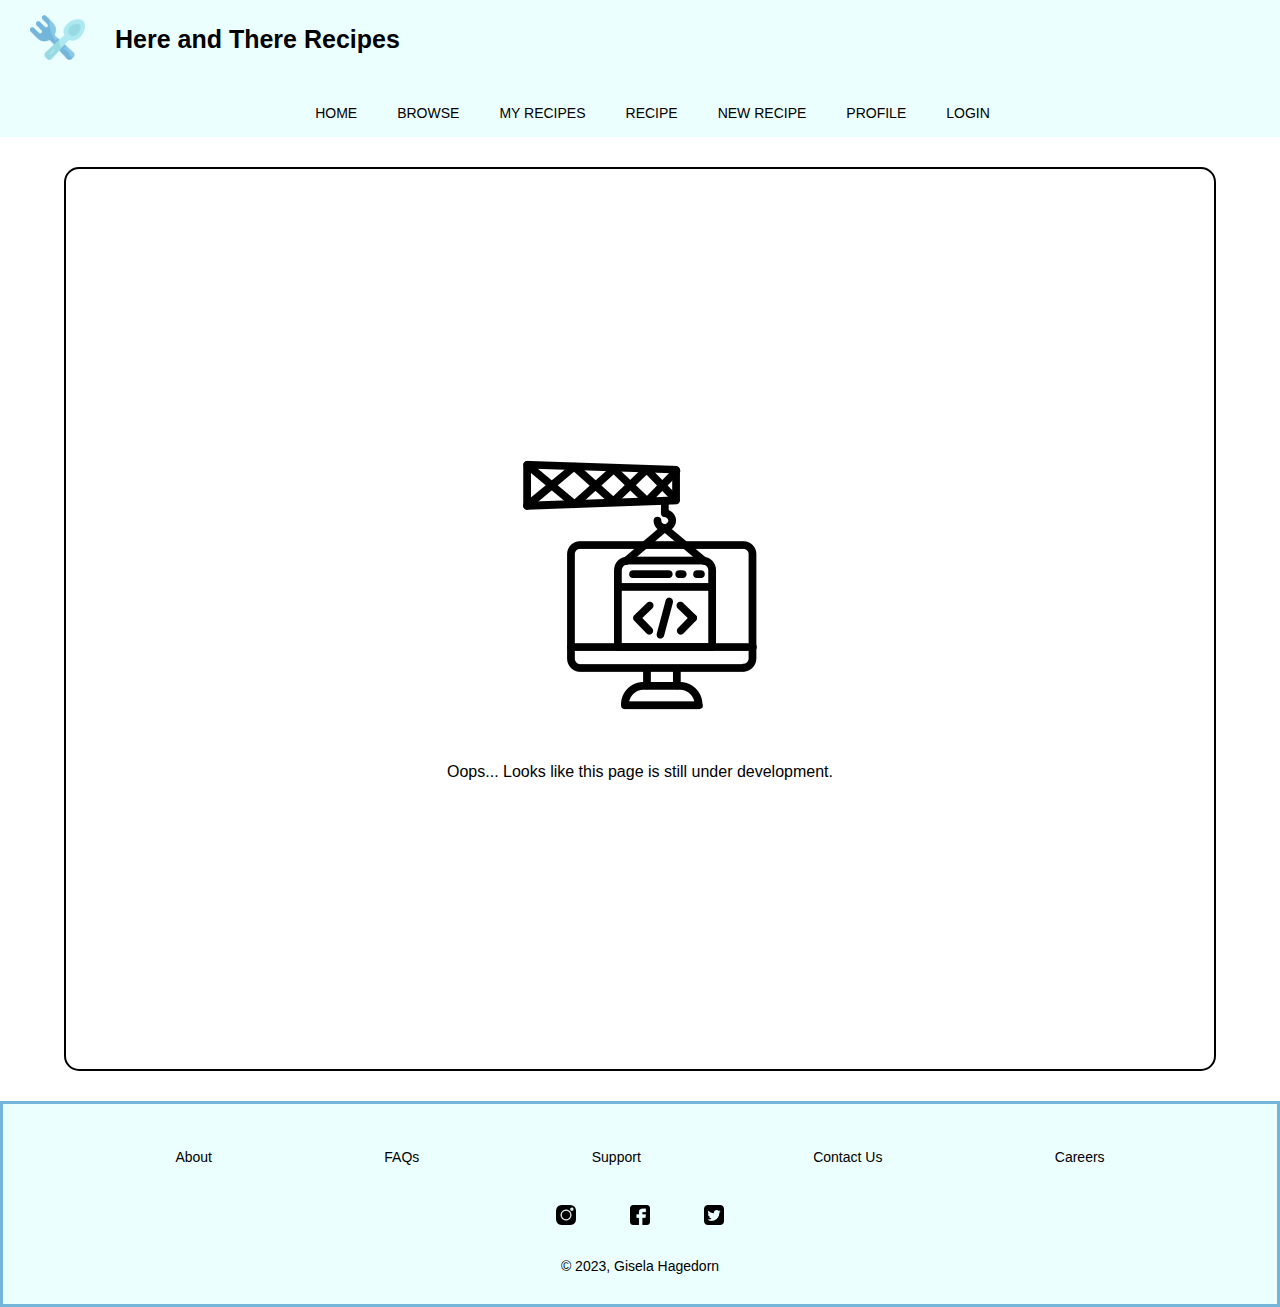
<file: profile.html>
<!DOCTYPE html>
<html lang="en">
    <head>
        <title>Profile</title>
        <link rel="icon" type="image/png" href="img/flavicon.png">
        <link rel="stylesheet" href="style.css">
    </head>
    <body>
        <script src="scripts/script.js"></script>
        
        <!--*Navbar-->
        <nav class="navbar">
            <div class="logo">
                <div class="container">
                    <a href="index.html">
                        <img src="img/logo.png" alt="Logo Image" id="logo_image">
                    </a>
                </div>
                <div class="container">
                    <p id="logo_title">Here and There Recipes</p>
                </div>
            </div>
            <ul class="nav_links">
                <li><a href="index.html">HOME</a></li>
                <li><a href="browse.html">BROWSE</a></li>
                <li><a href="myrecipes.html">MY RECIPES</a></li>
                <li><a href="recipe.html">RECIPE</a></li>
                <li><a href="newrecipe.html">NEW RECIPE</a></li>
                <li><a href="profile.html">PROFILE</a></li>
                <li><a href="login.html">LOGIN</a></li>
            </ul>
        </nav>

        <main>
            <div class="page_content">
                <div class="border-black empty_page">
                    <img src="img/under_development.png" alt="under development">
                    <p>Oops... Looks like this page is still under development.</p>
                </div>
            </div>
        </main>

        <!--*Footer-->
        <footer>
            <div class="center">
                <div id="link_bar">
                    <a href="/" target="_blank">About</a>
                    <a href="/" target="_blank">FAQs</a>
                    <a href="/" target="_blank">Support</a>
                    <a href="/" target="_blank">Contact Us</a>
                    <a href="/" target="_blank">Careers</a>
                </div>
                <div id="icon_bar">
                    <div class="">
                        <a href="https://www.instagram.com/" target="_blank">
                            <img src="img/instagram.png" alt="Instagram Logo">
                        </a>
                        <a href="https://www.facebook.com/" target="_blank">
                            <img src="img/facebook.png" alt="Facebook Logo">
                        </a>
                        <a href="https://twitter.com/" target="_blank">
                            <img src="img/twitter.png" alt="Twitter Logo">
                        </a>
                    </div>
                </div>
                <p>© 2023, Gisela Hagedorn</p>
            </div>
        </footer>
    </body>
</html>
</file>
<file: style.css>
* {
    margin: 0;
    padding: 0;
    box-sizing: border-box; 
}

body {
    font-family: Arial, Helvetica, sans-serif;
    padding: 0;
}

a {
    text-decoration: none;
    color: black;
    font-size: 14px;
}

button {
    background-color: #73B6D9;
    border: none;
    font-size: 16px;
    border-radius: 15px;
    padding: 15px;
    margin: 10px;
}

button:hover {
    box-shadow: 0 12px 16px 0 rgba(0,0,0,0.24), 0 17px 50px 0 rgba(0,0,0,0.19);
}

.split_content {
    display: flex;
    min-width: 100%;
    padding: 0 30px 0 30px;
}

.border-black {
    border-width: 2px;
    border-color: black;
    border-style: solid;
    border-radius: 15px;
}

.split_apart {
    display: flex;
    justify-content: space-between;
}

.scrollable {
    overflow-y: auto;
}

.center {
    text-align: center;
}

/**Icons */
.icon {
    width: 20px;
    height: 20px;
    margin: 0 10px 0 10px;
}

.icon_text {
    font-size: 16px;
    color: black;
}

.profile_image {
    height: 150px;
    border-radius: 50%;
    border-style: solid;
}

/**Like/Dislikes Buttons */
.like-dislikes {
    display: flex;
}

.like-dislikes .item {
    flex-basis: 50%;
    width: 50px;
    text-align: center;
    margin: 5px;
}

.like-dislikes p {
    margin-top: 5px;
    font-size: 14px;
}

.like-dislikes img {
    height: 30px;
}

/**Pages */
.page_content {
    margin: auto;
    align-items: center;
    justify-content: center;
    padding-top: 10px;
    padding-bottom: 30px;
    width: 90%;
    max-width: 1800px;
}

aside {
    flex: 1;
    border-style: solid;
    border-radius: 15px;
    min-height: 900px;
    width: 100%;
    margin: 10px 0 30px 0;
    padding: 10px;
}

article {
    flex: 3;
    border-style: solid;
    border-radius: 15px;
    min-height: 900px;
    width: 80%;
    margin: 10px 10px 30px 100px;
}

.section {
    padding: 30px 40px;
    /* margin: 0 0 80px 0; */
}

legend {
    font-weight: bold;
    font-size: 20px;
    margin: 0 10px;
}

fieldset {
    margin-bottom: 80px;
}

#recipe_details {
    display: flex;
}

#recipe_details fieldset {
    flex: 1;
    margin: 0 10px 50px 10px;
}

.instruction {
    margin: 20px 0 80px 0;
    font-size: 18px;
    font-weight: bold;
}

#recipe_title {
    font-size: 20px;
    font-weight: bold;
}

#recipe_title_input {
    margin-left: 30px;
    width: 800px;
    height: 30px;
    padding: 10px 20px;
}

#image_input_box {
    height: 300px;
    width: 300px;
    margin: auto;
    margin-bottom: 30px;
    display: flex;
    align-items: center;
}

#image_input {
    margin: auto;
}

.legend_area {
    padding: 30px;
    display: flex;
    justify-content: space-evenly;
    align-items: center;
}

#overview_txtbox {
    resize: none;
    min-width: 100%;
    min-height: 150px;
    padding: 10px;
    overflow-y: auto;
}

.column {
    margin-right: 20px;
    display: flex;
    flex-direction: column;
}

.list_bar {
    min-width: 100%;
    display: flex;
    align-items: center;
    justify-content: space-between;
    margin-bottom: 40px;
}

.list_bar input {
    min-width: 75%;
    height: 30px;
    margin: 0 25px;
    padding: 10px 20px;
}

.list_bar img {
    height: 33px;
    margin: 0 10px;
}

.list_area {
    min-width: 80%;
}

.list_content {
    padding: 30px;
    max-height: 25vh;
    overflow-y: auto;
}

.list_item {
    background-color: aliceblue;
    padding: 10px;
    border-radius: 15px;
    display: flex;
    align-items: center;
    justify-content: space-between;
    margin-bottom: 20px;
}

.list_item p {
    display: flex;
    align-items: center;
    font-size: 18px;
}

.list_item img {
    height: 25px;
    padding-right: 10px;
}

.list_item p img {
    margin-right: 50px;
}

.step {
    display: flex;
    align-items: center;
    justify-content: space-evenly;
}

.step p:first-of-type {
    margin: 0 50px 0 10px;
}

#new_recipe_buttons {
    display: flex;
    justify-content: space-evenly;
}

#new_recipe_buttons button {
    width: 100px;
}

#create_new_recipe_page .section_heading {
    margin-top: 80px;
}

/**Recipe Page (Aside)*/
#recipe_page aside {
    max-height: 900px;
    position: sticky;
    top: 0;
}

#recipe_page .profile_image {
    height: 150px;
    margin: 50px 0 20px 0;
    border-radius: 50%;
}

#recipe_author_info p {
   margin: 0 10px 10px 10px;
   font-size: 14px;
}

#recipe_author_info h3 {
    margin-bottom: 20px;
 }

#recipe_author_info button{
    width: 100px;
    font-size: 14px;
}

#recipe_nav {
    margin: 50px 0;
}

#recipe_nav button {
    width: 250px;
}

/**Recipe Page (Article)*/
#recipe_page article {
    padding: 35px;
    background-color: rgb(255, 242, 223);
    border-style: none;
}

.section_heading {
    font-size: 16px;
}

.section_heading hr {
    border-style: solid;
    border-width: 1px;
    border-color: black;
    margin: 20px 0 30px 0;
}

.section_content {
    margin-bottom: 10px;
    padding: 0 20px;
    font-size: 15px;
    line-height: 1.5;
}

.section ul, .section ol {
    margin: 0;
    min-width: 0;
    margin-left: 20px;
    list-style: outside;
}

.section ul li, .section ol li {
    box-sizing: border-box;
    margin: 0;
    margin-bottom: 5px;
    min-width: 0;
    list-style-type: circle;
}

#recipe_header {
    margin-bottom: 50px;
}

#recipe_header_content {
    flex-wrap: wrap;
    justify-content: space-between;
    margin-top: 20px;
}

#recipe_image_box {
    flex: 1.5;
    min-width: 250px;
    height: 300px;
    border-style: solid;
    border-radius: 15px;
    margin: 20px 10px 0 10px;
}

.recipe_image {
    width: 100%;
    height: 100%;
    border-radius: 15px;
    object-fit: cover;
}

#recipe_info_box {
    flex: 2;
    min-width: 250px;
    border-style: solid;
    border-radius: 15px;
    margin: 20px 10px 0 10px;
    display: flex;
    flex-direction: column;
    align-items: center;
    justify-content: space-evenly;
    padding: 10px;
}

.info_item {
    display: flex;
    margin-bottom: 10px;
}

.info_item p {
    font-size: 20px;
    margin-left: 30px;
}

.info_item img {
    height: 25px;
}

/**Browse Page (Aside) */
#browse_page aside {
    padding: 25px;
    max-height: 900px;
}

#browse_page article {
    max-height: 900px;
}

.filter_title {
    background-color: bisque;
    border-radius: 15px;
    padding: 15px;
    margin-top: 10px;
    width: 100%;
}

.filter_choice {
    padding-left: 50px;
    padding-right: 20px;
    margin-top: 10px;
}

fieldset .filter_choice {
    padding-left: 15px;
    padding-right: 0;
}

.filter_option .filter_choice:first-of-type {
    margin-top: 20px;
}

.filter_option .filter_choice:last-of-type {
    margin-bottom: 25px;
}

fieldset .filter_choice:first-of-type {
    margin-top: 20px;
}

fieldset .filter_choice:last-of-type {
    margin-bottom: 25px;
}

.browse_recipe_item {
    border-style: solid;
    background-color: #ecffff;
    border-radius: 15px;
    padding: 30px 20px;
    margin: 20px 20px 0 20px;
    display: flex;
}

.browse_item_flag {
    flex: 1 20px;
    margin-right: 10px;
}

.browse_item_picture {
    flex: 2 150px;
    margin-right: 20px;
}

.browse_item_image, .item_image {
    width: 200px;
    height: 200px;
    border-radius: 15px;
    object-fit: cover;
}

.browse_item_info {
    flex: 4 300px;
    display: flex;
    flex-direction: column;
    justify-content: space-between;
}

.browse_item_info p {
    margin-top: 15px;
}

.browse_item_buttons {
    flex: 2 100px;
    display: flex;
    flex-direction: column;
    justify-content: space-between;
}

.browse_item_buttons button{
    width: 100px;
}

/**Home Page */

#top_recipes, #featured_chef {
    display: flex;
    padding: 60px 30px 10px 30px;
    margin-bottom: 80px;
    margin-top: 25px;
}

.recipe_display {
    flex: 1;
    margin: 0 20px 50px 20px;
    text-align: center;
}

.item_image {
    margin: auto;
    margin-bottom: 30px;
}

.item_title {
    font-size: 16px;
    font-weight: bold;
    margin-bottom: 10px;
}

.item_subtitle {
    font-size: 14px;
}

#chef_picture {
    flex: 1;
    text-align: center;
    margin-right: 30px;
    min-width: 200px;
}

#chef_picture .profile_image {
    height: 180px;
    margin-bottom: 20px;
}

#chef_content {
    flex: 4;
    margin-right: 20px;
}

#chef_content h3 {
    font-size: 20px;
    margin-bottom: 30px;
    margin-left: 20px;
}

#chef_content p {
    margin-left: 20px;
}

#chef_buttons {
    flex: 1;
    display: flex;
    flex-direction: column;
    align-items: center;
    justify-content: space-between;
}

#chef_buttons button{
    margin-bottom: 30px;
}

#featured_chef_recipes {
    display: flex;
    margin-top: 50px;
}

/**Home Banner*/
.banner {
    background-color: #ecffff;
    border-width: 3px;
    border-color: #73B6D9;
    border-style: solid;
    text-align: center;
    padding: 120px;
    width: 100%;
}

.banner h1 {
    font-size: 35px;
}

.banner p {
    font-size: 16px;
    margin-top: 30px;
}

/**My Recipes Page */

#mr_title {
    display: flex;
}

#new_recipe {
    flex: 1;
    margin-left: 30px;
}

#title_name {
    flex: 23;
}

#mr_title img {
    height: 90px;
    width: 90px;
    margin-bottom: 10px;
}

#edit_buttons {
    text-align: right;
    padding: 0 10px;
}

#edit_buttons img {
    height: 25px;
    margin: 10px 15px 10px 15px;
}

#my_recipes_items {
    display: flex;
    flex-direction: column;
    max-height: 900px;
    margin-bottom: 60px;
}

.my_recipe_item {
    display: flex;
}

.my_recipe_item:first-of-type {
    margin-top: 20px;
}

.my_recipe_item input {
    margin: 0 50px;
}

.mr_item {
    flex: 3;
    display: flex;
    border-style: solid;
    border-radius: 15px;
    background-color: #ecffff;
    padding: 15px 30px;
    margin: 5px 20px 5px 20px;
}

.mr_flag {
    flex: 1;
    text-align: center;
}

.mr_picture {
    flex: 1;
}

.mr_title {
    flex: 3;
}

.mr_title * {
    margin: 0 0 10px 30px;
}

.mr_info {
    flex: 6;
    padding-top: 90px;
    margin: 0 0 0 30px;
}

.mr_info {
    flex: 4;
}

.mr_buttons {
    flex: 1;
    justify-content: space-between;
    text-align: center;
}

.mr_buttons button{
    width: 80px;
    margin-top: 10px;
}

.mr_item_image {
    width: 120px;
    height: 120px;
    border-radius: 15px;
    object-fit: cover;
}


/**Navbar*/
.navbar {
    display: flex;
    align-items: center;
    justify-content: space-between;
    padding: 10px;
    background-color: #ecffff;
    color: black;
    margin-bottom: 20px;
    width: 100%;
}

.logo {
    display: flex;
    align-items: center;
    margin: auto;
    margin-left: 20px;
    min-width: 300px;
}

#logo_image {
    width: 55px;
}

#logo_title {
    font-family: Arial, Helvetica, sans-serif;
    font-weight: bold;
    margin-left: 30px;
    font-size: 25px;
}

.nav_links {
    display: flex;
    flex-direction: row;
    gap: 20px;
    margin-left: 25px;
    font-size: 18px;
}

.nav_links li:hover {
    background-color: #73B6D9;
    border-radius: 5px;
}

.nav_links li {
    padding: 5px 10px;
    list-style: none;
    text-align: center;
}

.nav_links a {
    color: black;
}

/**Footer*/
footer {
    background-color: #ecffff;
    border-width: 3px;
    border-color: #73B6D9;
    border-style: solid;
    font-size: 14px;
    width: 100%;
}

footer .center {
    padding: 30px;
    align-items: center;
}

#link_bar {
    margin-top: 15px;
    margin-bottom: 40px;
    display: flex;
    justify-content: space-evenly;
}

#icon_bar {
    margin-bottom: 30px;
    display: flex;
    justify-content: space-evenly;
}

#link_bar a {
    margin-left: 30px;
    margin-right: 30px;
    color: black;
}

#link_bar a:hover  {
    font-weight: bold;
}

#icon_bar img {
    margin-left: 25px;
    margin-right: 25px;
    width: 20px;
}

/**Page Title*/
.page_title {
    font-size: 15px;
    margin-bottom: 30px;
    padding: 0 20px;
}

.page_title h1 {
    padding-left: 50px;
}

.page_title hr {
    border-style: solid;
    border-width: 1.5px;
    margin-top: 20px;
}

.title {
    font-size: 22px;
    margin-top: 30px;
}

.empty_page {
    padding: 25% 25%;
    display: flex;
    flex-direction: column;
    align-items: center;
}

.empty_page img {
    margin-bottom: 50px;
}

#login_form_container {
    padding: 80px 50px;
    display: flex;
    flex-direction: column;
}

#login_page {
    max-width: 60%;
    min-width: 500px;
}

#login_form label{
    margin-bottom: 15px;
}

#login_form input{
    margin-bottom: 25px;
    height: 35px;
    padding: 20px 20px;
    border-style: solid;
    border-width: 3px;
}

#login_form button{
    width: 150px;
}

#login_form_buttons {
    display: flex;
    align-items: center;
    justify-content: space-evenly;
    margin: 50px;
}

#login_error_message {
    color: #eb3434;
    margin-bottom: 20px;
    text-align: center;
}

/**@Media */
@media screen and (max-width: 1500px) {
    .split_content {
        flex-flow: column wrap;
    }

    article {
        margin: 30px 0 30px 0;
        padding: 0;
        min-height: 600px;
        width: 100%;
    }

    aside {
        padding: 0;
        min-height: 400px;
        max-width: 100%;
    }

    #recipe_page aside {
        position: relative;
    }

    #browse_page aside {
        min-height: 200px;
        max-height: 300px;
    }

    #recipe_author_info p {
        margin: 0 10% 10px 10%;
    }

     #recipe_nav {
        margin: 60px 0;
    }

    #recipe_header_content {
        flex-direction: row;
    }
    
    #top_recipes {
        flex-wrap: wrap;
    }

    #featured_chef {
        flex-wrap: wrap;
    }
}

@media screen and (max-width: 1300px) {
    .navbar {
        flex-direction: column;
    }

    .nav_links {
        margin-top: 30px;
        font-size: 16px;
    }

    #recipe_details {
        flex-direction: column;
    }
}

@media screen and (max-width: 850px) {
    #featured_chef_recipes {
        flex-wrap: wrap;
    }

    #chef_content {
        min-width: 300px;
    }
}
</file>
